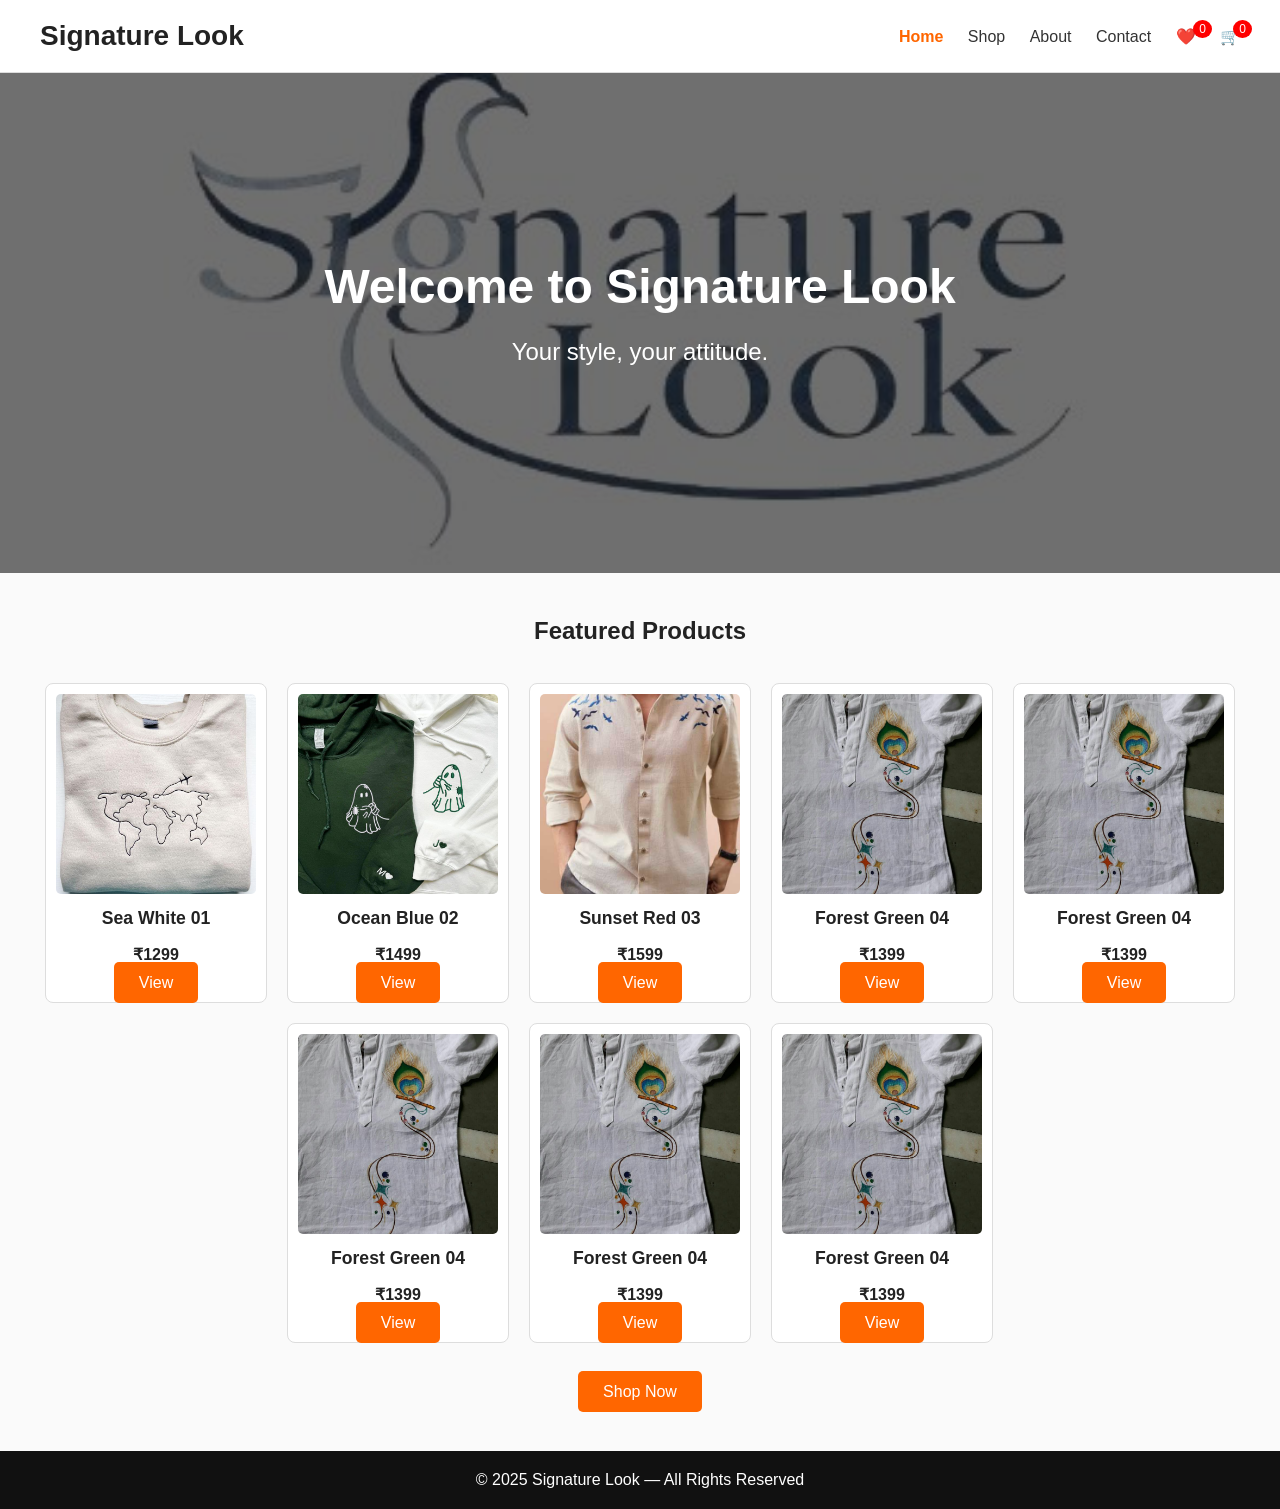
<file: index.html>
<!DOCTYPE html>
<html lang="en">
<head>
  <meta charset="UTF-8">
  <title>Signature Look — Home</title>
  <link rel="stylesheet" href="style.css">
  <style>
    /* Navigation active link */
    .nav a.active {
      color: #ff6600;
      font-weight: bold;
    }

    /* Hero section */
    .hero {
      position: relative;
      text-align: center;
      color: white;
      margin-bottom: 40px;
    }

    .hero img {
      width: 100%;
      max-height: 500px;
      object-fit: cover;
      filter: brightness(70%);
    }

    .hero-text {
      position: absolute;
      top: 50%;
      left: 50%;
      transform: translate(-50%, -50%);
    }

    .hero-text h1 {
      font-size: 3rem;
      margin-bottom: 10px;
    }

    .hero-text p {
      font-size: 1.5rem;
      margin-bottom: 20px;
    }

    .btn {
      padding: 12px 25px;
      font-size: 1rem;
      background-color: #ff6600;
      color: white;
      border: none;
      cursor: pointer;
      border-radius: 5px;
      text-decoration: none;
    }

    .btn:hover {
      background-color: #e05500;
    }

    /* Featured products section */
    .featured-products {
      max-width: 1200px;
      margin: 0 auto 40px;
      text-align: center;
    }

    .featured-products h2 {
      margin-bottom: 20px;
    }

    .grid {
      display: flex;
      flex-wrap: wrap;
      gap: 20px;
      justify-content: center;
    }

    .card {
      border: 1px solid #ddd;
      border-radius: 8px;
      padding: 10px;
      width: 200px;
      text-align: center;
    }

    .card img {
      width: 100%;
      height: 200px;
      object-fit: cover;
      border-radius: 5px;
    }

    .card h3 {
      font-size: 1.1rem;
      margin: 10px 0 5px;
    }

    .card .price {
      font-weight: bold;
      margin-bottom: 10px;
    }
    .look{
      text-align: center;
      margin-bottom: 40px;
    }
  </style>
</head>

<body>

  <div class="header">
    <div class="logo">Signature Look</div>
    <div class="nav">
      <a href="index.html" class="active">Home</a>
      <a href="shop.html">Shop</a>
      <a href="about.html">About</a>
      <a href="contact.html">Contact</a>
      <a href="wishlist.html" class="icon-link">❤️ <span id="wishCount" class="count-badge">0</span></a>
      <a href="cart.html" class="icon-link">🛒 <span id="cartCount" class="count-badge">0</span></a>
    </div>
  </div>

  <!-- Hero Section -->
  <div class="hero">
    <img src="img/logo.jpg" alt="Signature Look Banner">
    <div class="hero-text">
      <h1>Welcome to Signature Look</h1>
      <p>Your style, your attitude.</p><br><br>
      
    </div>
  </div>

  <!-- Featured Products Section -->
  <div class="featured-products">
    <h2>Featured Products</h2><br>
    <div class="grid" id="featuredGrid">
      <!-- Products will be inserted dynamically -->
    </div>
  </div>
  <div class="look">
  <a href="shop.html" class="btn">Shop Now</a>
</div>
  <div class="footer">
    © 2025 Signature Look — All Rights Reserved
  </div>

  <script>
    // Featured products list
    const featuredProducts = [
      {img: "img/img1.jpeg", name: "Sea White 01", price: 1299},
      {img: "img/img.jpeg", name: "Ocean Blue 02", price: 1499},
      {img: "img/img3.jpeg", name: "Sunset Red 03", price: 1599},
      {img: "img/img4.jpeg", name: "Forest Green 04", price: 1399},       
      {img: "img/img4.jpeg", name: "Forest Green 04", price: 1399},
      {img: "img/img4.jpeg", name: "Forest Green 04", price: 1399},
      {img: "img/img4.jpeg", name: "Forest Green 04", price: 1399},
      {img: "img/img4.jpeg", name: "Forest Green 04", price: 1399}

    ];

    const grid = document.getElementById("featuredGrid");

    featuredProducts.forEach(product => {
      const card = document.createElement("div");
      card.className = "card";
      card.innerHTML = `
        <img src="${product.img}" alt="${product.name}">
        <h3>${product.name}</h3>
        <p class="price">₹${product.price}</p>
        <a href="product.html?img=${encodeURIComponent(product.img)}&name=${encodeURIComponent(product.name)}&price=${product.price}" class="btn">View</a>
      `;
      grid.appendChild(card);
    });
  </script>
   
</body>
</html>
</file>
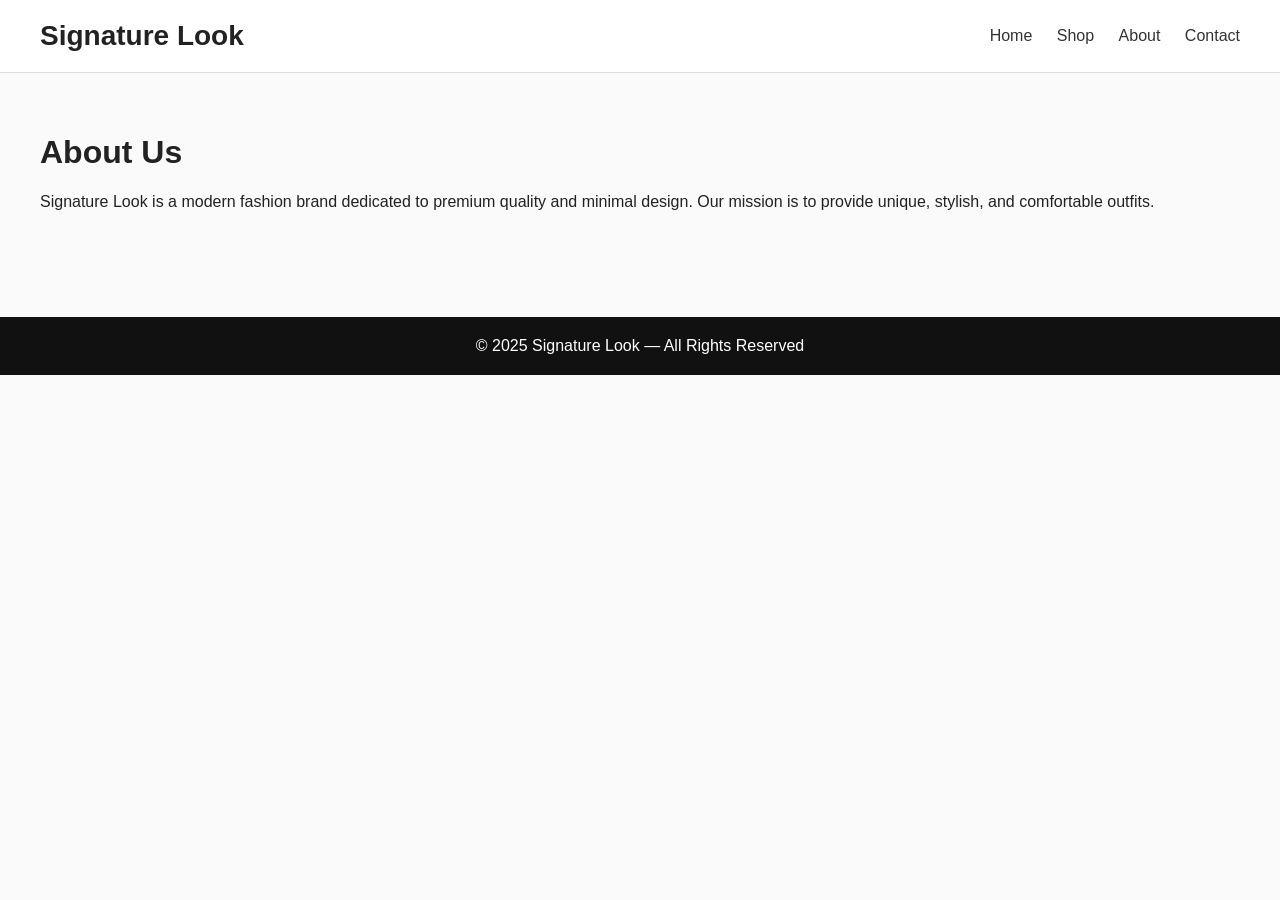
<file: about.html>
<!DOCTYPE html>
<html lang="en">
<head>
  <meta charset="UTF-8">
  <title>About — Signature Look</title>
  <link rel="stylesheet" href="style.css">
  <script src="scrip.js" defer></script>

</head>

<body>

  <div class="header">
    <div class="logo">Signature Look</div>
    <div class="nav">
      <a href="index.html">Home</a>
      <a href="shop.html">Shop</a>
      <a href="about.html">About</a>
      <a href="contact.html">Contact</a>
    </div>
  </div>

  <div class="container">
    <h1>About Us</h1>
    <p>
      Signature Look is a modern fashion brand dedicated to premium quality and minimal design.
      Our mission is to provide unique, stylish, and comfortable outfits.
    </p>
  </div>

  <div class="footer">
    © 2025 Signature Look — All Rights Reserved
  </div>

</body>
</html>
</file>
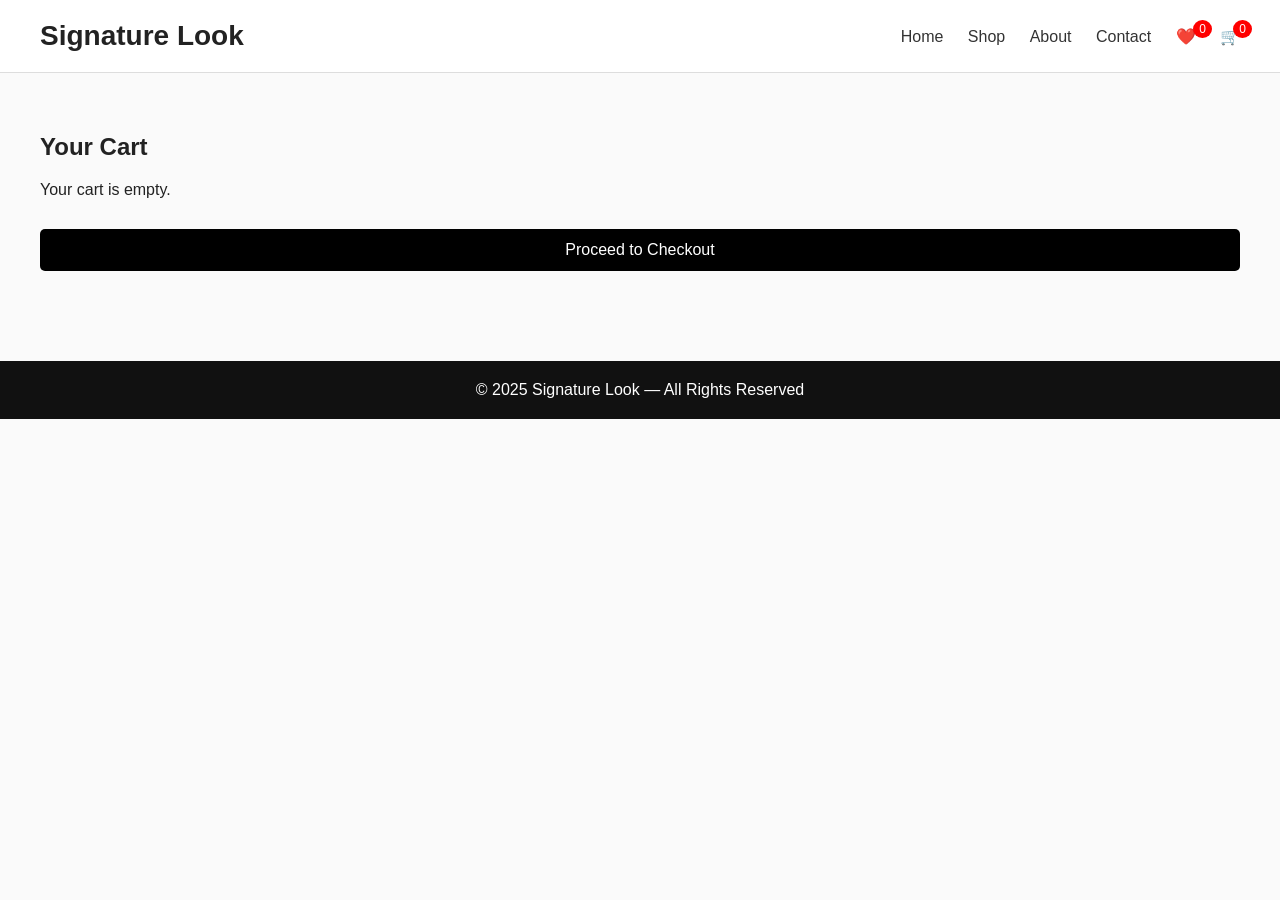
<file: cart.html>
<!DOCTYPE html>
<html lang="en">
<head>
  <meta charset="UTF-8">
  <title>Cart — Signature Look</title>
  <link rel="stylesheet" href="style.css">
</head>
<body>

  <div class="header">
    <div class="logo">Signature Look</div>
    <div class="nav">
      <a href="index.html">Home</a>
      <a href="shop.html">Shop</a>
      <a href="about.html">About</a>
      <a href="contact.html">Contact</a>
      <a href="wishlist.html" class="icon-link">❤️ <span id="wishCount" class="count-badge">0</span></a>
      <a href="cart.html" class="icon-link">🛒 <span id="cartCount" class="count-badge">0</span></a>
    </div>
  </div>

  <div class="container">
    <h2>Your Cart</h2>
    <div id="cartItems">
      <!-- Cart items will be displayed here -->
    </div>

    <div id="cartTotal" style="margin-top:20px; font-weight:bold;"></div>

    <button id="checkoutBtn" class="btn" style="margin-top:10px;">Proceed to Checkout</button>
  </div>

  <div class="footer">
    © 2025 Signature Look — All Rights Reserved
  </div>

  <script>
    // Load cart from localStorage
    let cart = JSON.parse(localStorage.getItem("cart") || "[]");

    const cartItemsDiv = document.getElementById("cartItems");
    const cartTotalDiv = document.getElementById("cartTotal");

    function updateCartDisplay() {
      cartItemsDiv.innerHTML = ""; // clear existing items
      let total = 0;

      if(cart.length === 0) {
        cartItemsDiv.innerHTML = "<p>Your cart is empty.</p>";
        cartTotalDiv.innerText = "";
        return;
      }

      cart.forEach((item, index) => {
        const itemDiv = document.createElement("div");
        itemDiv.className = "cart-item";
        itemDiv.style.borderBottom = "1px solid #ccc";
        itemDiv.style.padding = "10px 0";
        itemDiv.innerHTML = `
          <img src="${item.img}" alt="${item.name}" style="width:80px; height:80px; object-fit:cover;">
          <span style="margin-left:10px;">${item.name}</span>
          <span style="margin-left:10px;">₹${item.price}</span>
          <input type="number" min="1" value="${item.quantity}" style="width:50px; margin-left:10px;" id="qty-${index}">
          <button style="margin-left:10px;" id="remove-${index}">Remove</button>
        `;
        cartItemsDiv.appendChild(itemDiv);

        total += item.price * item.quantity;

        // Quantity change listener
        document.getElementById(`qty-${index}`).addEventListener("change", (e) => {
          let val = parseInt(e.target.value);
          if(val < 1) val = 1;
          cart[index].quantity = val;
          localStorage.setItem("cart", JSON.stringify(cart));
          updateCartDisplay();
        });

        // Remove button listener
        document.getElementById(`remove-${index}`).addEventListener("click", () => {
          cart.splice(index, 1);
          localStorage.setItem("cart", JSON.stringify(cart));
          updateCartDisplay();
        });
      });

      cartTotalDiv.innerText = "Total: ₹" + total;
    }

    updateCartDisplay();

    // Checkout button
    document.getElementById("checkoutBtn").addEventListener("click", () => {
      if(cart.length === 0){
        alert("Your cart is empty!");
        return;
      }
      localStorage.setItem("buyNow", JSON.stringify(cart));
      window.location.href = "checkout.html";
    });

    // Update cart count in header
    const cartCountSpan = document.getElementById("cartCount");
    cartCountSpan.innerText = cart.reduce((sum, item) => sum + item.quantity, 0);
  </script>

</body>
</html>
</file>
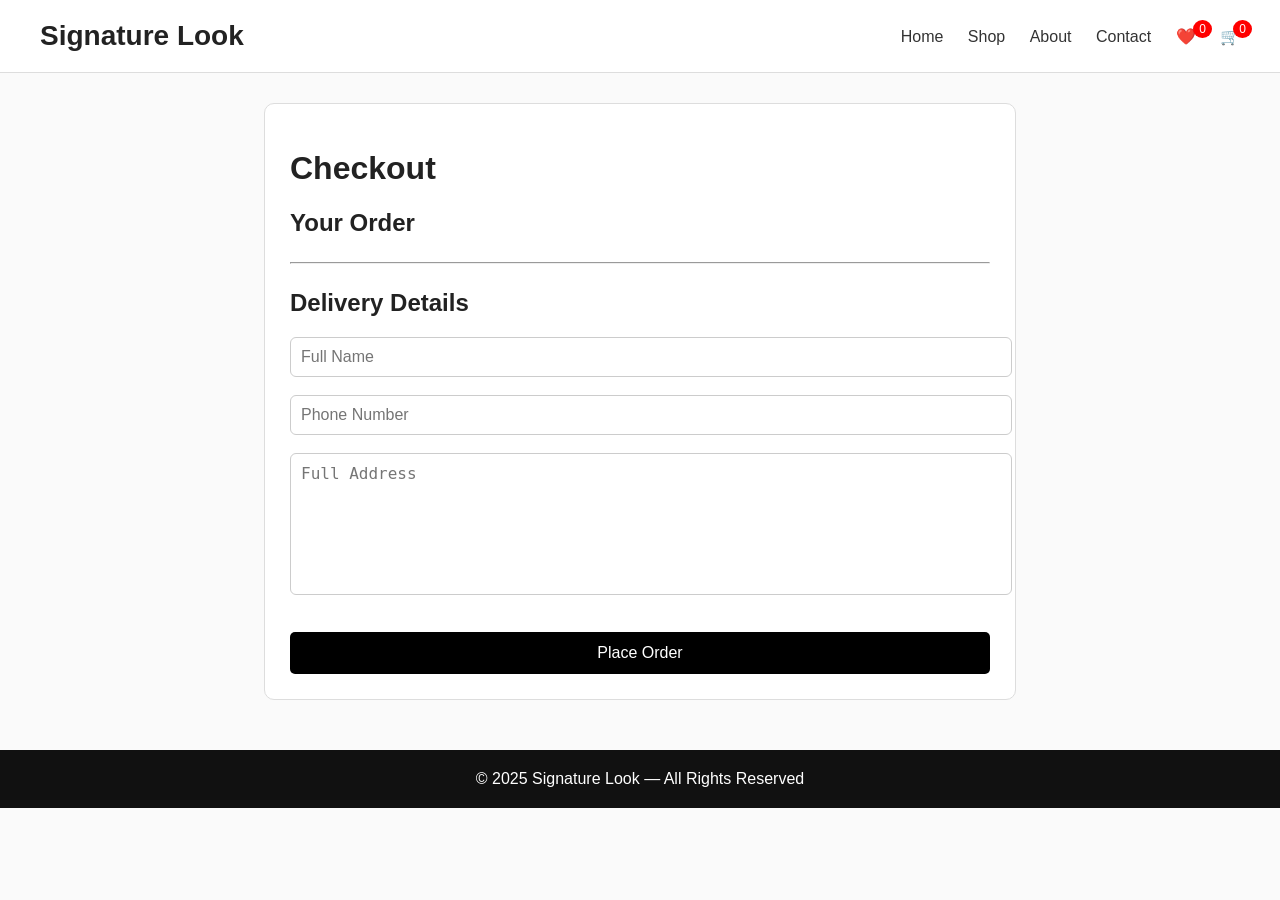
<file: checkout.html>
<!DOCTYPE html>
<html lang="en">
<head>
  <meta charset="UTF-8">
  <title>Checkout — Signature Look</title>
  <link rel="stylesheet" href="style.css">

  <style>
    /* ACTIVE NAV HIGHLIGHT */
    .nav a.active {
      color: #ff6600;
      font-weight: bold;
    }

    /* Page Container */
    .checkout-box {
      max-width: 700px;
      margin: 30px auto;
      padding: 25px;
      border: 1px solid #ddd;
      border-radius: 10px;
      background: #fff;
    }

    /* Inputs */
    input, textarea {
      width: 100%;
      padding: 10px;
      border: 1px solid #ccc;
      border-radius: 6px;
      font-size: 16px;
    }

    textarea {
      height: 120px;
      resize: none;
    }

    #checkoutList p {
      background: #f7f7f7;
      padding: 10px;
      border-radius: 6px;
      margin-bottom: 10px;
      font-size: 17px;
    }
  </style>
  
  <script src="scrip.js" defer></script>
</head>

<body>

  <!-- Header -->
  <div class="header">
    <div class="logo">Signature Look</div>

    <div class="nav">
      <a href="index.html">Home</a>
      <a href="shop.html">Shop</a>
      <a href="about.html">About</a>
      <a href="contact.html">Contact</a>

      <a href="wishlist.html" class="icon-link">
        ❤️ <span id="wishCount" class="count-badge">0</span>
      </a>

      <a href="cart.html" class="icon-link">
        🛒 <span id="cartCount" class="count-badge">0</span>
      </a>
    </div>
  </div>

  <!-- Checkout Section -->
  <div class="checkout-box">
    <h1>Checkout</h1>
    <h2>Your Order</h2>

    <div id="checkoutList"></div>

    <hr style="margin: 25px 0;">

    <h2>Delivery Details</h2>
    <input id="cname" placeholder="Full Name"><br><br>
    <input id="cphone" placeholder="Phone Number"><br><br>
    <textarea id="caddress" placeholder="Full Address"></textarea><br><br>

    <button class="btn" onclick="placeOrder()">Place Order</button>
  </div>

  <!-- Footer -->
  <div class="footer">
    © 2025 Signature Look — All Rights Reserved
  </div>

  <!-- Cart Display Script -->
  <script>
    let cart = JSON.parse(localStorage.getItem("cart")) 
            || JSON.parse(localStorage.getItem("buyNow")) 
            || [];

    let html = "";

    cart.forEach(i => {
      html += `<p>${i.name} — ₹${i.price} × ${i.quantity}</p>`;
    });

    document.getElementById("checkoutList").innerHTML = html;
  </script>

</body>
</html>
</file>
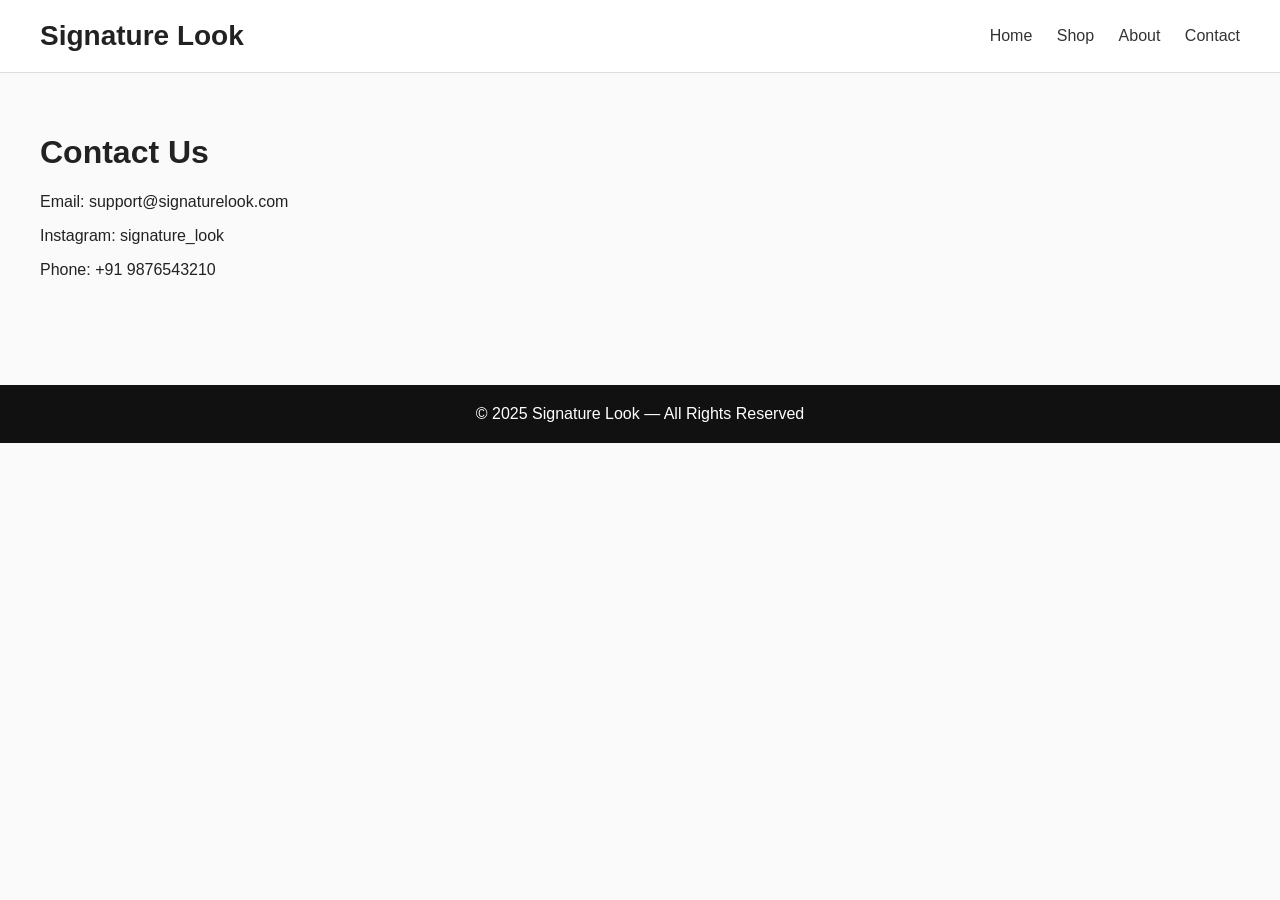
<file: contact.html>
<!DOCTYPE html>
<html lang="en">
<head>
  <meta charset="UTF-8">
  <title>Contact — Signature Look</title>
  <link rel="stylesheet" href="style.css">
  <script src="scrip.js" defer></script>

</head>

<body>

  <div class="header">
    <div class="logo">Signature Look</div>
    <div class="nav">
      <a href="index.html">Home</a>
      <a href="shop.html">Shop</a>
      <a href="about.html">About</a>
      <a href="contact.html">Contact</a>
    </div>
  </div>

  <div class="container">
    <h1>Contact Us</h1>
    <p>Email: support@signaturelook.com</p>
    <p>Instagram: signature_look</p>
    <p>Phone: +91 9876543210</p>
  </div>

  <div class="footer">
    © 2025 Signature Look — All Rights Reserved
  </div>

</body>
</html>
</file>
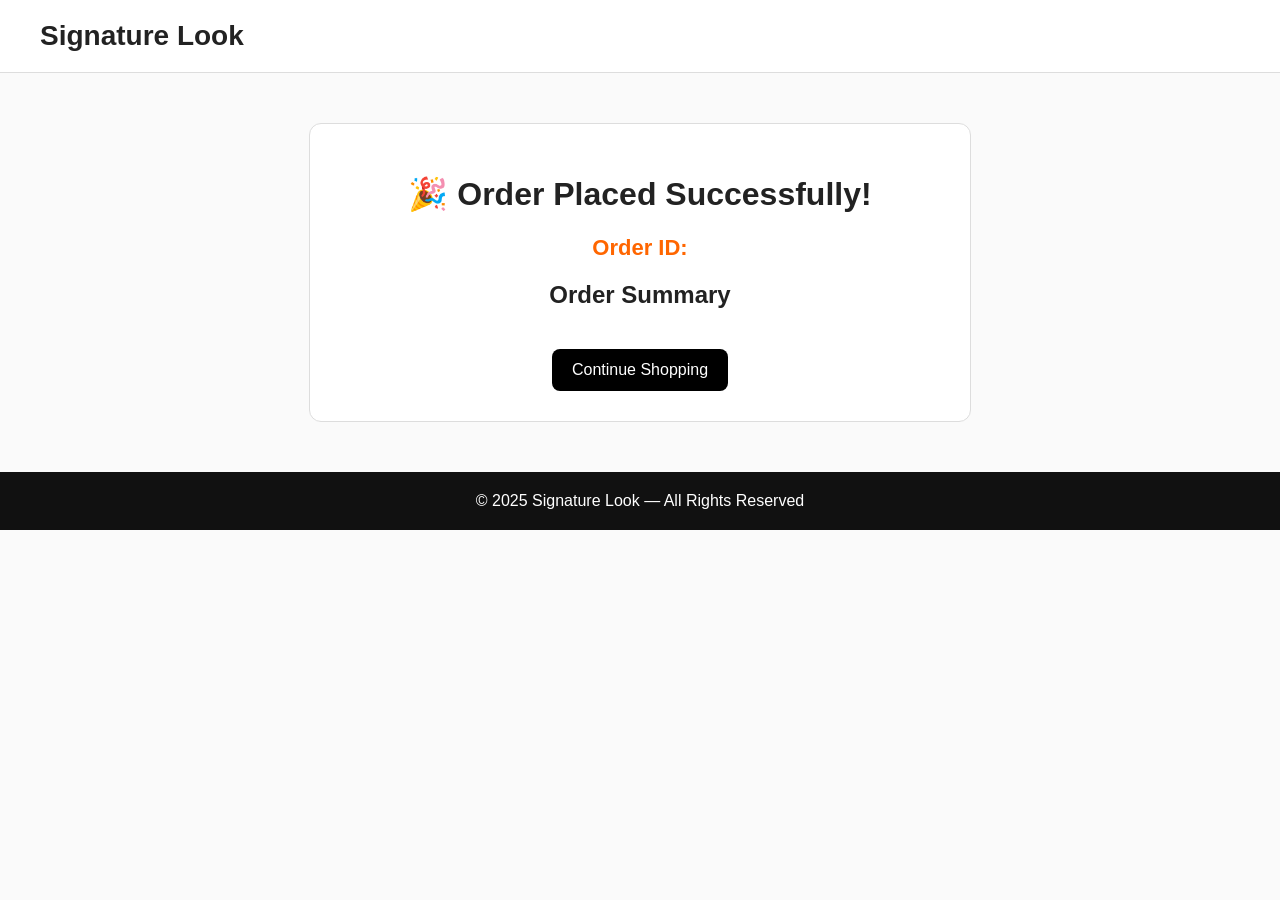
<file: order-success.html>
<!DOCTYPE html>
<html lang="en">
<head>
  <meta charset="UTF-8">
  <title>Order Successful — Signature Look</title>
  <link rel="stylesheet" href="style.css">

  <style>
    .success-box {
      max-width: 600px;
      margin: 50px auto;
      background: #fff;
      padding: 30px;
      text-align: center;
      border-radius: 12px;
      border: 1px solid #ddd;
    }

    .order-id {
      font-size: 22px;
      color: #ff6600;
      font-weight: bold;
      margin-bottom: 15px;
    }

    .order-item {
      background: #f7f7f7;
      padding: 10px;
      border-radius: 8px;
      margin-bottom: 10px;
    }

    .btn-home {
      display: inline-block;
      background: #000;
      color: #fff;
      padding: 12px 20px;
      border-radius: 8px;
      margin-top: 20px;
      text-decoration: none;
    }
  </style>
</head>

<body>

  <div class="header">
    <div class="logo">Signature Look</div>
  </div>

  <div class="success-box">
    <h1>🎉 Order Placed Successfully!</h1>

    <p class="order-id">Order ID: <span id="oid"></span></p>

    <h2>Order Summary</h2>
    <div id="orderList"></div>

    <a href="shop.html" class="btn-home">Continue Shopping</a>
  </div>

  <script>
    const order = JSON.parse(localStorage.getItem("lastOrder")) || null;

    if (order) {
      document.getElementById("oid").innerText = order.id;

      let html = "";
      order.items.forEach(i => {
        html += `<div class="order-item">${i.name} — ₹${i.price} × ${i.quantity}</div>`;
      });

      document.getElementById("orderList").innerHTML = html;
    }
  </script>

  <div class="footer">
    © 2025 Signature Look — All Rights Reserved
  </div>

</body>
</html>
</file>
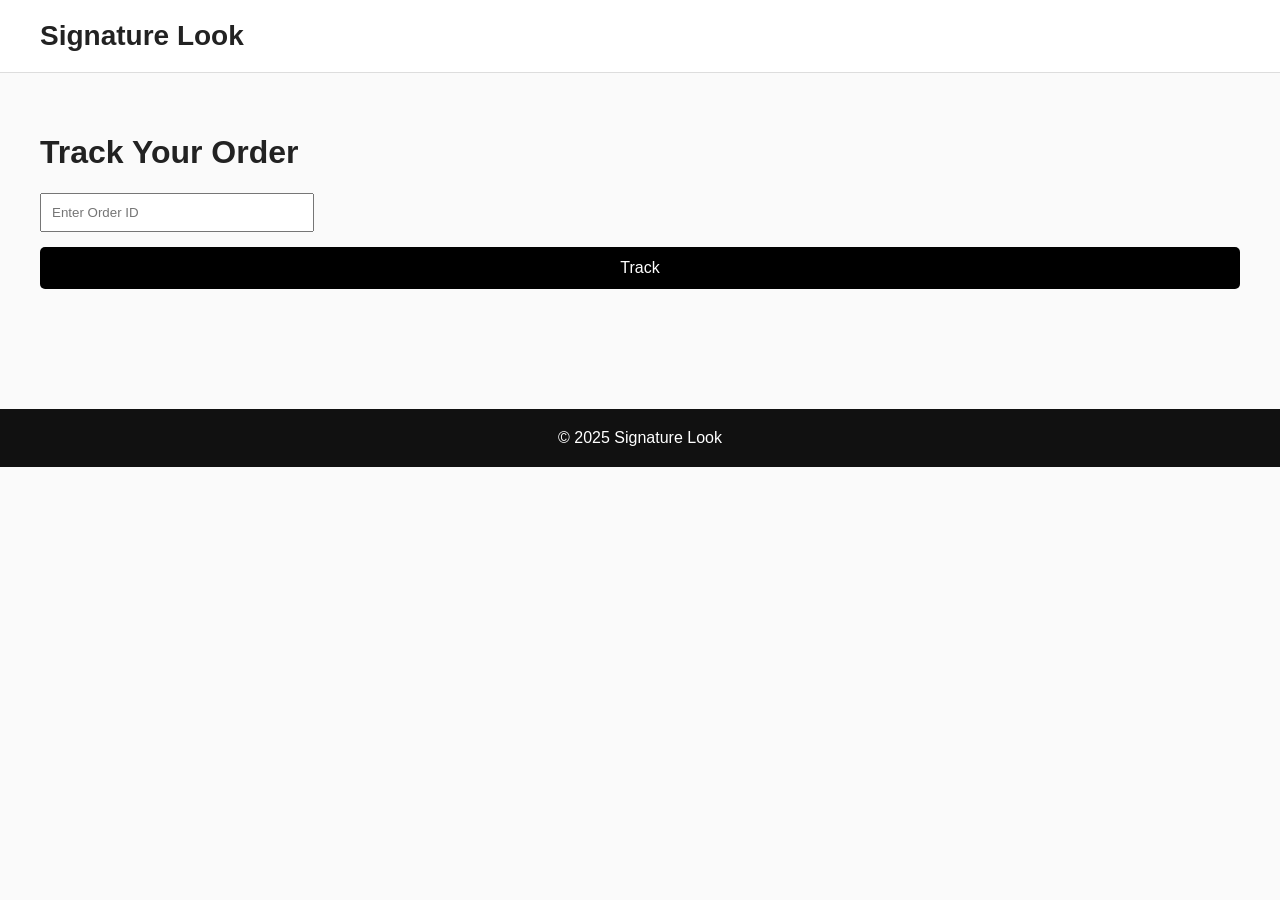
<file: tracking.html>
<!DOCTYPE html>
<html>
<head>
  <title>Order Tracking — Signature Look</title>
  <link rel="stylesheet" href="style.css">
  <script src="scrip.js" defer></script>
</head>

<body>

  <div class="header">
    <div class="logo">Signature Look</div>
  </div>

  <div class="container">
    <h1>Track Your Order</h1>

    <input id="trackInput" placeholder="Enter Order ID" style="padding:10px;width:250px;">
    <button class="btn" onclick="trackOrder()">Track</button>

    <div id="trackResult" style="margin-top:30px;"></div>
  </div>

  <div class="footer">© 2025 Signature Look</div>

</body>
</html>
</file>
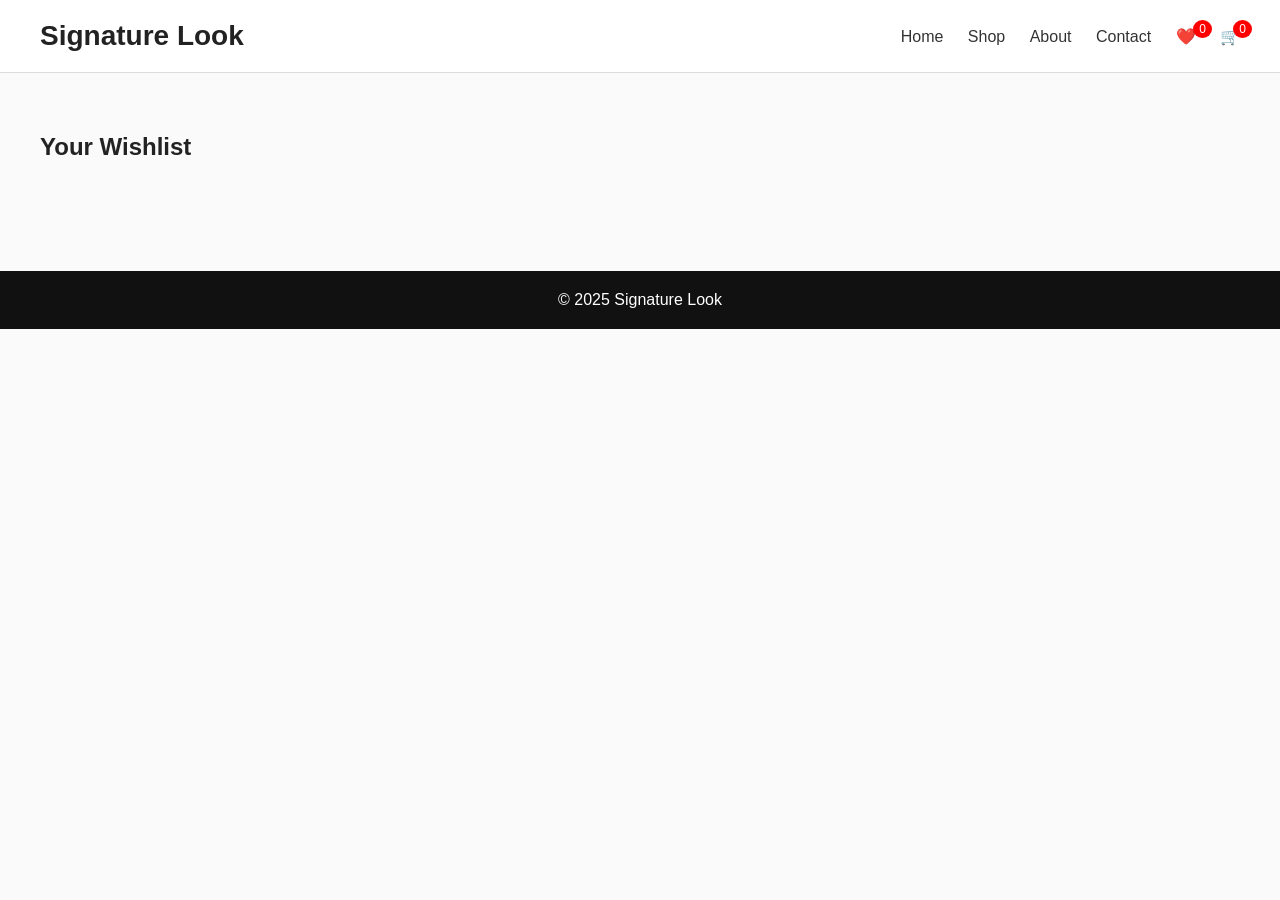
<file: wishlist.html>
<!DOCTYPE html>
<html lang="en">
<head>
  <meta charset="UTF-8">
  <title>Wishlist — Signature Look</title>
  <link rel="stylesheet" href="style.css">
  <script src="scrip.js" defer></script>

  <style>
    .wishlist-item {
      display: flex;
      align-items: center;
      gap: 15px;
      border: 1px solid #ddd;
      padding: 12px;
      border-radius: 10px;
      margin-bottom: 15px;
      background: #fff;
    }

    .wishlist-img {
      width: 90px;
      height: 90px;
      object-fit: cover;
      border-radius: 8px;
    }

    .remove-btn {
      background: red;
      color: white;
      padding: 8px 14px;
      border: none;
      border-radius: 6px;
      cursor: pointer;
      font-size: 14px;
    }

    .remove-btn:hover {
      background: darkred;
    }
  </style>
</head>

<body>

<!-- HEADER -->
<div class="header">
  <div class="logo">Signature Look</div>

  <div class="nav">
    <a href="index.html">Home</a>
    <a href="shop.html">Shop</a>
    <a href="about.html">About</a>
    <a href="contact.html">Contact</a>

    <a href="wishlist.html" class="icon-link">
      ❤️ <span id="wishCount" class="count-badge">0</span>
    </a>

    <a href="cart.html" class="icon-link">
      🛒 <span id="cartCount" class="count-badge">0</span>
    </a>
  </div>
</div>

<!-- WISHLIST -->
<div class="container">
  <h2>Your Wishlist</h2>
  <div id="wishlistBox"></div>
</div>

<div class="footer">
  © 2025 Signature Look
</div>

<script>
  function loadWishlist() {
    let wishlist = JSON.parse(localStorage.getItem("wishlist")) || [];
    let html = "";

    wishlist.forEach((item, index) => {
      html += `
        <div class="wishlist-item">
          <img src="${item.img}" class="wishlist-img">
          <div>
            <h3>${item.name}</h3>
            <p>₹${item.price}</p>
          </div>

          <button class="remove-btn" onclick="removeWishlist(${index})">
            Remove
          </button>
        </div>
      `;
    });

    document.getElementById("wishlistBox").innerHTML = html;
  }

  function removeWishlist(i) {
    let wishlist = JSON.parse(localStorage.getItem("wishlist")) || [];
    wishlist.splice(i, 1);
    localStorage.setItem("wishlist", JSON.stringify(wishlist));
    loadWishlist();       // Refresh list
    updateWishCount();    // Update top icon count
  }

  // Load at start
  loadWishlist();
</script>

</body>
</html>
</file>
<file: style.css>
/* GLOBAL */
body {
  margin: 0;
  font-family: Arial, sans-serif;
  background: #fafafa;
  color: #222;
}

.container {
  max-width: 1200px;
  margin: auto;
  padding: 40px 20px;
}

/* HEADER */
.header {
  background: #fff;
  padding: 20px 40px;
  display: flex;
  justify-content: space-between;
  align-items: center;
  border-bottom: 1px solid #ddd;
  position: sticky;
  top: 0;
  z-index: 1000;
}

.logo {
  font-size: 28px;
  font-weight: bold;
}

.nav a {
  margin-left: 20px;
  text-decoration: none;
  color: #333;
  font-size: 16px;
}

.nav a:hover {
  color: #000;
}

/* ICON COUNTERS */
.icon-link {
  position: relative;
  font-size: 22px;
  margin-left: 15px;
  text-decoration: none;
  color: black;
}

.count-badge {
  position: absolute;
  top: -8px;
  right: -12px;
  background: red;
  color: white;
  font-size: 12px;
  padding: 2px 6px;
  border-radius: 50%;
}

/* PRODUCT GRID */
.grid {
  display: grid;
  grid-template-columns: repeat(auto-fit, minmax(250px, 1fr));
  gap: 25px;
}

.card {
  background: white;
  padding: 20px;
  border-radius: 10px;
  text-align: center;
  position: relative;
  transition: 0.3s;
}

.card:hover {
  transform: translateY(-6px);
  box-shadow: 0 5px 20px rgba(0,0,0,0.15);
}

.card img {
  width: 100%;
  border-radius: 10px;
}

.like-btn {
  position: absolute;
  top: 10px;
  right: 10px;
  background: white;
  padding: 5px 10px;
  border-radius: 20px;
  cursor: pointer;
  font-size: 20px;
  box-shadow: 0 2px 6px rgba(0,0,0,0.15);
}

/* BUTTON */
.btn {
  background: black;
  color: white;
  padding: 12px 20px;
  border: none;
  cursor: pointer;
  margin-top: 15px;
  width: 100%;
  border-radius: 5px;
  font-size: 16px;
  transition: 0.3s;
}

.btn:hover {
  transform: scale(1.05);
}

/* PRODUCT PAGE */
.product-box {
  display: flex;
  flex-wrap: wrap;
  gap: 30px;
  margin-top: 30px;
  justify-content: center;
}

.main-img {
  width: 400px;
  max-width: 100%;
  border-radius: 10px;
  box-shadow: 0 5px 15px rgba(0,0,0,0.1);
}

.product-details {
  flex: 1;
  min-width: 300px;
  max-width: 500px;
  display: flex;
  flex-direction: column;
  gap: 15px;
}

.product-details h1 {
  font-size: 28px;
  margin: 0;
}

.product-details .price {
  font-size: 24px;
  font-weight: bold;
  color: #000;
}

/* CART PAGE */
.cart-item {
  display: flex;
  align-items: center;
  background: white;
  padding: 15px;
  margin-bottom: 15px;
  border-radius: 10px;
}

.cart-img {
  width: 100px;
  height: 120px;
  object-fit: cover;
  border-radius: 10px;
  margin-right: 15px;
}

.qty-box {
  display: flex;
  align-items: center;
  gap: 10px;
}

.qty-box button {
  padding: 5px 10px;
  background: black;
  color: white;
  border: none;
  border-radius: 5px;
}

.remove-btn {
  background: red;
  color: white;
  border: none;
  padding: 8px 12px;
  border-radius: 5px;
  cursor: pointer;
}

.remove-btn:hover {
  background: darkred;
}

/* FOOTER */
.footer {
  background: #111;
  color: white;
  text-align: center;
  padding: 20px;
  margin-top: 50px;
}
</file>
